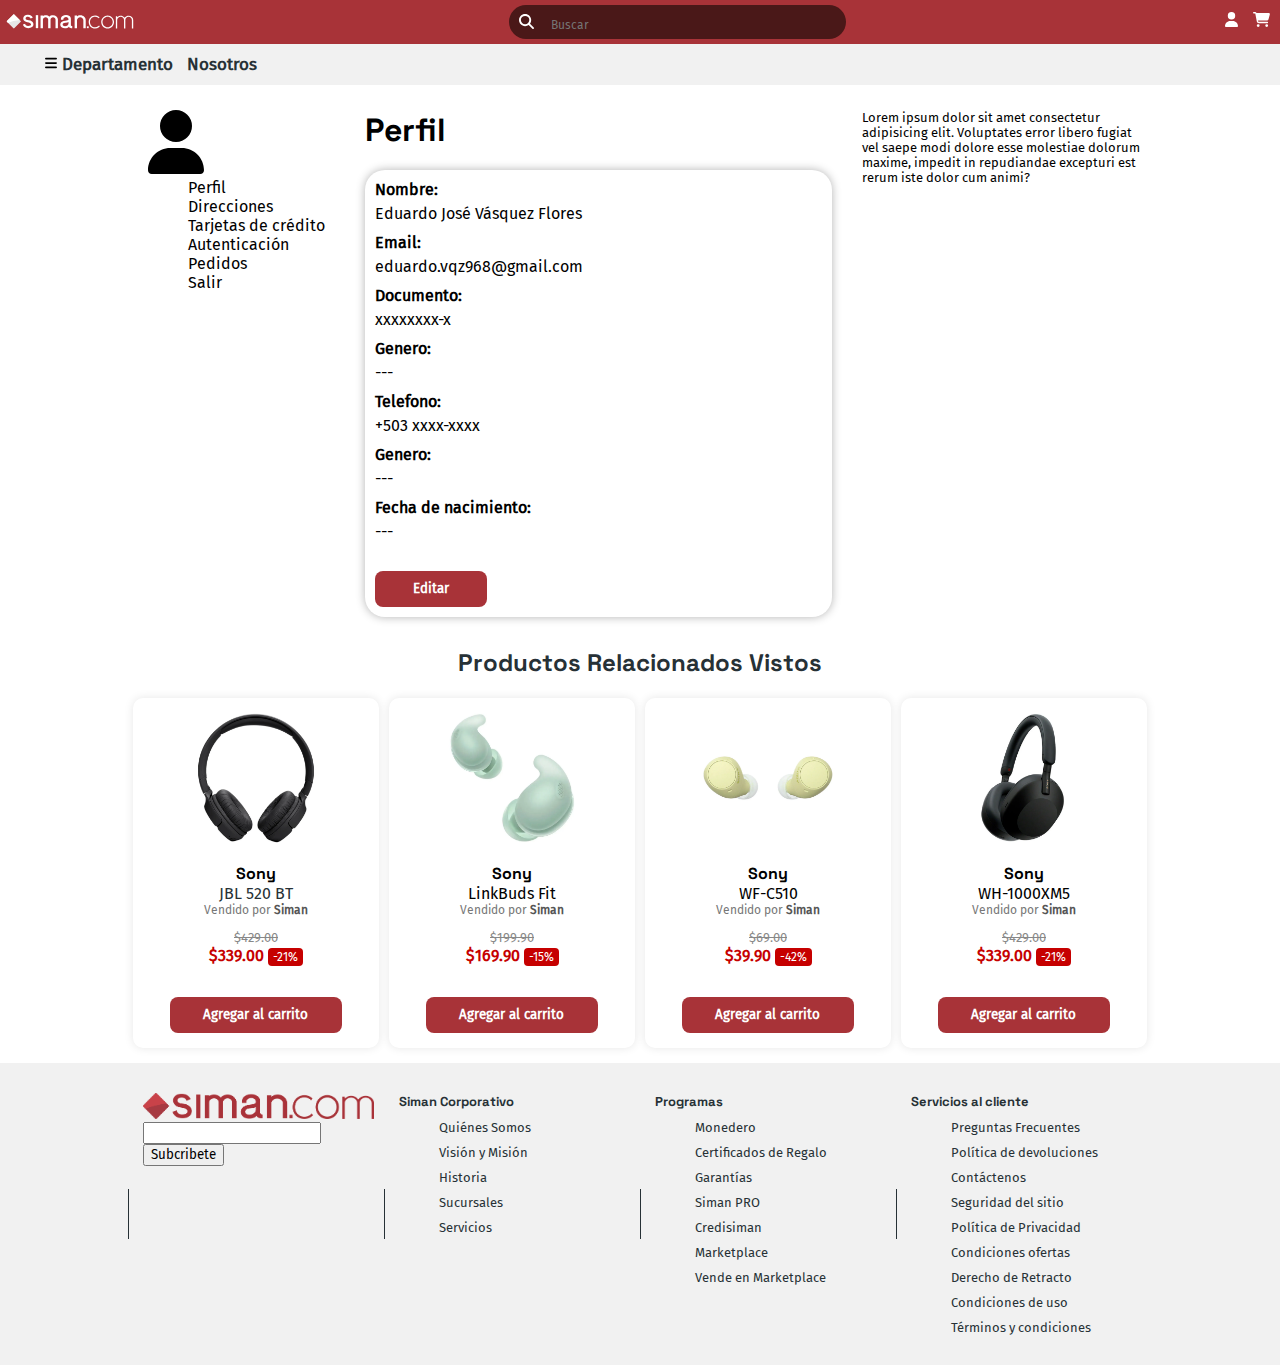
<file: perfil.html>
<!DOCTYPE html>
<html lang="en">

<head>
    <meta charset="UTF-8">
    <meta name="viewport" content="width=device-width, initial-scale=1.0">
    <link rel="stylesheet" href="Css/style.css">
    <title>Document</title>
</head>

<body>
    <header>
        <a href="index.html"><img src="Img/logo-siman.svg" alt="Logotipo"></a>
        <form action="" class="search-box">
            <span class="search-icon"><img src="Img/magnifying-glass-solid.svg" alt=""></span>
            <input type="text" placeholder="Buscar" />
        </form>
        <div class="icon-perfil-card">
            <a href="perfil.html"><img src="Img/user-solid.svg" alt=""></a>
            <a href=""><img src="Img/cart-shopping-solid.svg" alt=""></a>
        </div>
    </header>
    <nav>
        <ul>
            <li><a href=""><img src="Img/bars-solid.svg" alt="">Departamento</a></li>
            <li><a href="">Nosotros</a></li>

        </ul>
    </nav>
    <main>
        <section class="section-perfil">
            <div class="opciones">
                <img src="Img/user-solid-dark.svg" alt="">
                <ul>
                    <li>Perfil</li>
                    <li>Direcciones</li>
                    <li>Tarjetas de crédito</li>
                    <li>Autenticación</li>
                    <li>Pedidos</li>
                    <li>Salir</li>
                </ul>
            </div>

            <div class="datos">
                <h1>
                    Perfil
                </h1>

                <div class="detalles-datos">
                    <dl>
                        <dt>Nombre:</dt>
                        <dd>Eduardo José Vásquez Flores</dd>

                        <dt>Email:</dt>
                        <dd>eduardo.vqz968@gmail.com</dd>

                        <dt>Documento:</dt>
                        <dd>xxxxxxxx-x</dd>

                        <dt>Genero:</dt>
                        <dd>---</dd>
                        <dt>Telefono:</dt>
                        <dd>+503 xxxx-xxxx</dd>
                        <dt>Genero:</dt>
                        <dd>---</dd>
                        <dt>Fecha de nacimiento:</dt>
                        <dd>---</dd>
                    </dl>

                    <button>
                        Editar
                    </button>
                </div>

            </div>
            
            <div class="boletin">
                Lorem ipsum dolor sit amet consectetur adipisicing elit. Voluptates error libero fugiat vel saepe modi dolore esse molestiae dolorum maxime, impedit in repudiandae excepturi est rerum iste dolor cum animi?
            </div>
        </section>
        <h2 class="productos-sugeridos">Productos Relacionados Vistos</h2>
        <section class="contenedor-productos">
            <article class="tarjeta-productos">
                <img src="Img/JBL520BT.webp" alt="Producto">
                <h4>Sony</h4>
                <p class="titulo"><a href="producto.html">JBL 520 BT</a></p>
                <p class="vendido">Vendido por <span>Siman</span></p>
                <div class="precio">
                    <span class="anterior">$429.00</span><br>
                    <span class="actual">$339.00</span>
                    <span class="descuento">-21%</span>
                </div>
                <button>Agregar al carrito</button>
            </article>
            <article class="tarjeta-productos">
                <img src="Img/SonyLinkBudsFit.webp" alt="Producto">
                <h4>Sony</h4>
                <p class="titulo">LinkBuds Fit</p>
                <p class="vendido">Vendido por <span>Siman</span></p>
                <div class="precio">
                    <span class="anterior">$199.90</span><br>
                    <span class="actual">$169.90</span>
                    <span class="descuento">-15%</span>
                </div>
                <button>Agregar al carrito</button>
            </article>
            <article class="tarjeta-productos">
                <img src="Img/SonyWF-c510.webp" alt="Producto">
                <h4>Sony</h4>
                <p class="titulo">WF-C510</p>
                <p class="vendido">Vendido por <span>Siman</span></p>
                <div class="precio">
                    <span class="anterior">$69.00</span><br>
                    <span class="actual">$39.90</span>
                    <span class="descuento">-42%</span>
                </div>
                <button>Agregar al carrito</button>
            </article>
            <article class="tarjeta-productos">
                <img src="Img/SonyWH-1000XM5.webp" alt="Producto">
                <h4>Sony</h4>
                <p class="titulo">WH-1000XM5</p>
                <p class="vendido">Vendido por <span>Siman</span></p>
                <div class="precio">
                    <span class="anterior">$429.00</span><br>
                    <span class="actual">$339.00</span>
                    <span class="descuento">-21%</span>
                </div>
                <button>Agregar al carrito</button>
            </article>
        </section>
    </main>
    <footer>
        <div class="footer-content">
            <div class="footer-card">
                <img src="Img/siman_color.png" alt="">
                <form action="">
                    <input type="text">
                    <button>Subcribete</button>
                </form>
            </div>
            <div class="footer-card">
                <p>Siman Corporativo</p>
                <ul>
                    <li>Quiénes Somos</li>
                    <li>Visión y Misión</li>
                    <li>Historia</li>
                    <li>Sucursales</li>
                    <li>Servicios</li>
                </ul>
            </div>
            <div class="footer-card">
                <p>Programas</p>
                <ul>
                    <li>Monedero</li>
                    <li>Certificados de Regalo</li>
                    <li>Garantías</li>
                    <li>Siman PRO</li>
                    <li>Credisiman</li>
                    <li>Marketplace</li>
                    <li>Vende en Marketplace</li>
                </ul>
            </div>
            <div class="footer-card">
                <p>Servicios al cliente</p>
                <ul>
                    <li>Preguntas Frecuentes</li>
                    <li>Política de devoluciones</li>
                    <li>Contáctenos</li>
                    <li>Seguridad del sitio</li>
                    <li>Política de Privacidad</li>
                    <li>Condiciones ofertas</li>
                    <li>Derecho de Retracto</li>
                    <li>Condiciones de uso</li>
                    <li>Términos y condiciones</li>
                </ul>
            </div>
        </div>
    </footer>
</body>

</html>
</file>
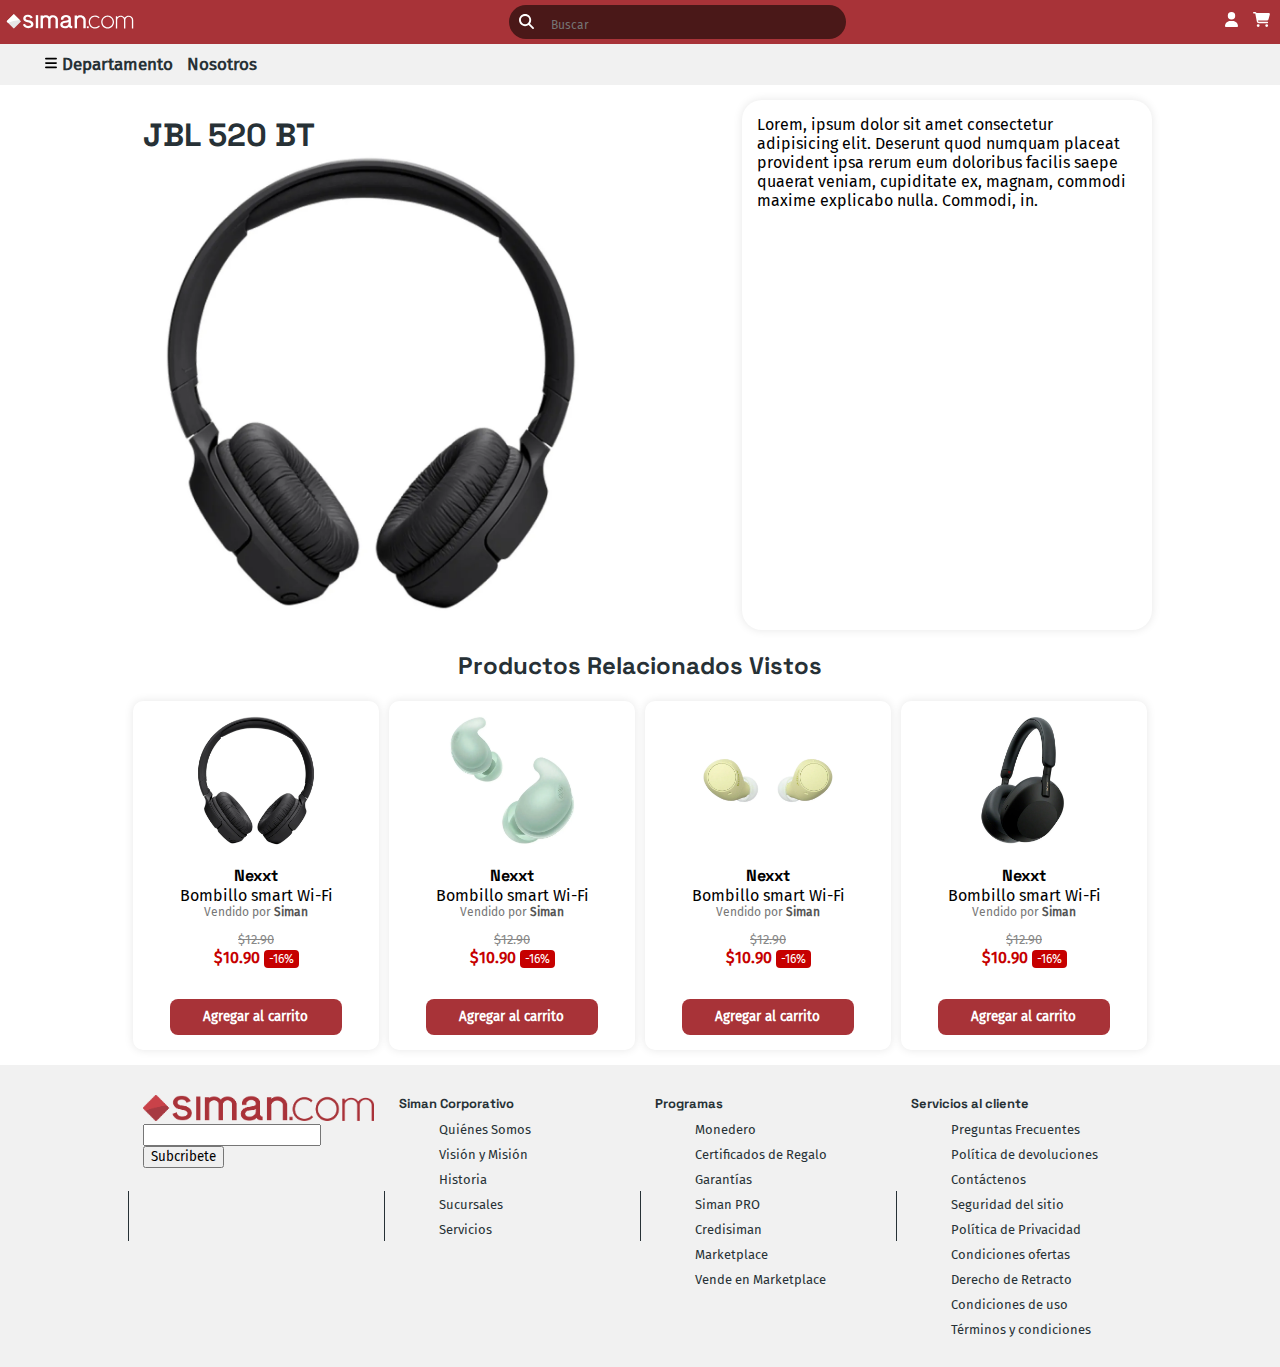
<file: producto.html>
<!DOCTYPE html>
<html lang="en">

<head>
    <meta charset="UTF-8">
    <meta name="viewport" content="width=device-width, initial-scale=1.0">
    <link rel="stylesheet" href="Css/style.css">
    <title>Document</title>
</head>

<body>
    <header>
        <a href="index.html"><img src="Img/logo-siman.svg" alt="Logotipo"></a>
        <form action="" class="search-box">
            <span class="search-icon"><img src="Img/magnifying-glass-solid.svg" alt=""></span>
            <input type="text" placeholder="Buscar" />
        </form>
        <div class="icon-perfil-card">
            <a href=""><img src="Img/user-solid.svg" alt=""></a>
            <a href=""><img src="Img/cart-shopping-solid.svg" alt=""></a>
        </div>
    </header>
    <nav>
        <ul>
            <li><a href=""><img src="Img/bars-solid.svg" alt="">Departamento</a></li>
            <li><a href="">Nosotros</a></li>

        </ul>
    </nav>
    <main>
        <section class="producto">

            <div class="imagen-producto">
                <h1>
                    JBL 520 BT
                </h1>
                <img src="Img/JBL520BT.webp" alt="Producto">
            </div>

            <div class="descripcion-producto">
                Lorem, ipsum dolor sit amet consectetur adipisicing elit. Deserunt quod numquam placeat provident ipsa
                rerum eum doloribus facilis saepe quaerat veniam, cupiditate ex, magnam, commodi maxime explicabo nulla.
                Commodi, in.
            </div>
        </section>
        <h2 class="productos-sugeridos">Productos Relacionados Vistos</h2>
        <section class="contenedor-productos">

            <article class="tarjeta-productos">
                <img src="Img/JBL520BT.webp" alt="Producto">
                <h4>Nexxt</h4>
                <p class="titulo">Bombillo smart Wi-Fi</p>
                <p class="vendido">Vendido por <span>Siman</span></p>
                <div class="precio">
                    <span class="anterior">$12.90</span><br>
                    <span class="actual">$10.90</span>
                    <span class="descuento">-16%</span>
                </div>
                <button>Agregar al carrito</button>
            </article>

            <article class="tarjeta-productos">
                <img src="Img/SonyLinkBudsFit.webp" alt="Producto">
                <h4>Nexxt</h4>
                <p class="titulo">Bombillo smart Wi-Fi</p>
                <p class="vendido">Vendido por <span>Siman</span></p>
                <div class="precio">
                    <span class="anterior">$12.90</span><br>
                    <span class="actual">$10.90</span>
                    <span class="descuento">-16%</span>
                </div>
                <button>Agregar al carrito</button>
            </article>
            <article class="tarjeta-productos">
                <img src="Img/SonyWF-c510.webp" alt="Producto">
                <h4>Nexxt</h4>
                <p class="titulo">Bombillo smart Wi-Fi</p>
                <p class="vendido">Vendido por <span>Siman</span></p>
                <div class="precio">
                    <span class="anterior">$12.90</span><br>
                    <span class="actual">$10.90</span>
                    <span class="descuento">-16%</span>
                </div>
                <button>Agregar al carrito</button>
            </article>
            <article class="tarjeta-productos">
                <img src="Img/SonyWH-1000XM5.webp" alt="Producto">
                <h4>Nexxt</h4>
                <p class="titulo">Bombillo smart Wi-Fi</p>
                <p class="vendido">Vendido por <span>Siman</span></p>
                <div class="precio">
                    <span class="anterior">$12.90</span><br>
                    <span class="actual">$10.90</span>
                    <span class="descuento">-16%</span>
                </div>
                <button>Agregar al carrito</button>
            </article>
        </section>
    </main>
    <footer>
        <div class="footer-content">
            <div class="footer-card">
                <img src="Img/siman_color.png" alt="">
                <form action="">
                    <input type="text">
                    <button>Subcribete</button>
                </form>
            </div>
            <div class="footer-card">
                <p>Siman Corporativo</p>
                <ul>
                    <li>Quiénes Somos</li>
                    <li>Visión y Misión</li>
                    <li>Historia</li>
                    <li>Sucursales</li>
                    <li>Servicios</li>
                </ul>
            </div>
            <div class="footer-card">
                <p>Programas</p>
                <ul>
                    <li>Monedero</li>
                    <li>Certificados de Regalo</li>
                    <li>Garantías</li>
                    <li>Siman PRO</li>
                    <li>Credisiman</li>
                    <li>Marketplace</li>
                    <li>Vende en Marketplace</li>
                </ul>
            </div>
            <div class="footer-card">
                <p>Servicios al cliente</p>
                <ul>
                    <li>Preguntas Frecuentes</li>
                    <li>Política de devoluciones</li>
                    <li>Contáctenos</li>
                    <li>Seguridad del sitio</li>
                    <li>Política de Privacidad</li>
                    <li>Condiciones ofertas</li>
                    <li>Derecho de Retracto</li>
                    <li>Condiciones de uso</li>
                    <li>Términos y condiciones</li>
                </ul>
            </div>
        </div>
    </footer>
</body>

</html>
</file>
<file: Css/style.css>
@font-face {
    font-family: 'Fira Sans Regular';
    src: url('../fonts/FiraSans-Regular.ttf') format('truetype');
    font-weight: 100;
    font-style: normal;
}

@font-face {
    font-family: 'Space Grotesk';
    src: url('../fonts/SpaceGrotesk-VariableFont_wght.ttf') format('truetype');
    font-weight: 100 700;
    font-style: normal;
}

:root {
    --radio: 20px;
    --color-font-light: #f1f1f1;
    --color-dark: #273136;
    --color-primary: #a83338;
    --color-secondary: #4a1818;
    --color-scalet-red: #c60000;
}

* {
    font-family: 'Fira Sans Regular';
    margin: 0px;
}

a {
    text-decoration: none;
}

h1,
h2,
h4,
.footer-card p {
    font-family: "Space Grotesk";
}

ul {
    list-style-type: none;
}

header {
    padding: 5px;
    background-color: var(--color-primary);
    color: var(--color-font-light);
    font-size: 20px;
    width: 100%;
    display: flex;
    justify-content: space-between;
    position: relative;
    box-sizing: border-box;
    align-items: center;

    img {
        height: 15px;
    }

    .search-box {
        background-color: var(--color-secondary);
        border-radius: var(--radio);
        align-items: center;
        padding: 5px 10px;
        width: 25%;

        .search-icon {
            margin-right: 10px;
            font-size: 14px;
            color: var(--color-font-light);
        }

        input {
            background: transparent;
            border: none;
            outline: none;
            color: var(--color-font-light);
            font-size: 12px;
        }
    }

    .icon-perfil-card a img {
        margin: 5px;
    }
}

nav {
    background-color: var(--color-font-light);
    align-items: center;

    ul {
        padding: 10px;
        margin-left: 25px;
    }

    ul li {
        display: inline-block;
        margin-left: 10px;
    }

    ul li:hover {
        text-decoration: underline;
    }

    ul li a {
        color: var(--color-dark);
        font-weight: bolder;
        font-size: 17px;
    }

    ul li a img {
        width: 12px;
        margin-right: 5px;
    }

}

aside {
    background-color: var(--color-dark);
    border-top-left-radius: var(--radio);
    border-bottom-left-radius: var(--radio);
    border-bottom-right-radius: var(--radio);

    img {
        padding: 0px;
        margin: 0px;
        width: 100%;
        border-top-left-radius: var(--radio);
        border-bottom-right-radius: var(--radio);
    }

    a,
    .a-secundario {
        margin: 20px;
        font-weight: bolder;
        text-decoration: none;
        color: var(--color-font-light);
    }

    a {
        font-size: 20px;
    }

    .a-secundario {
        font-size: 15px;
    }
}

main {
    width: 80%;
    margin: auto;
}

h2 {
    color: var(--color-dark);
    text-align: center;
    font-weight: bolder;
    margin-top: 20px;
    margin-bottom: 20px;
}

.producto {
    margin-top: 15px;
    margin-bottom: 15px;
    display: flex;
    justify-content: space-between;

    .imagen-producto {
        width: 60%;
        margin-right: 15px;

        h1 {
            color: var(--color-dark);
        }

        img {
            width: 80%;
        }

        img:hover {
            width: 100%;
            transition: width 0.5s ease;
        }
    }

    .descripcion-producto {
        width: 40%;
        box-shadow: 0 0 10px rgba(0, 0, 0, 0.1);
        align-items: center;

        .precio {
            align-items: center;
            justify-content: center;
            gap: 8px;
            margin-bottom: 12px;

            .anterior {
                text-decoration: line-through;
                color: #888;
                font-size: 13px;
            }

            .actual {
                color: var(--color-scalet-red);
                font-weight: bold;
            }

            .descuento {
                background-color: var(--color-scalet-red);
                color: white;
                font-size: 12px;
                padding: 2px 5px;
                border-radius: 4px;
            }
        }

        button {
            background-color: var(--color-primary);
            color: white;
            border: none;
            margin-top: 20px;
            padding: 10px;
            border-radius: 8px;
            cursor: pointer;
            font-weight: bold;
            width: 100%;
            transition: background-color 0.3s ease;
        }

        button:hover {
            background-color: #a00000;
        }
    }

    .imagen-producto,
    .descripcion-producto {
        padding: 15px;
        border-radius: var(--radio);
    }
}

.contenedor-productos {
    margin-top: 15px;
    margin-bottom: 15px;
    display: flex;
    justify-content: space-between;

    .tarjeta-productos {
        width: 25%;
        background-color: rgb(255, 255, 255);
        border-radius: 10px;
        padding: 15px;
        box-shadow: 0 0 10px rgba(0, 0, 0, 0.1);
        text-align: center;
        display: flex;
        flex-direction: column;
        align-items: center;
        margin-left: 5px;
        margin-right: 5px;
    }

    img {
        width: 60%;
        height: auto;
        border-radius: 6px;
        align-items: center;
        margin-bottom: 10px;
        margin-bottom: 20px;
    }

    .marca {
        font-size: 13px;
        font-weight: bold;
        color: #444;
        margin-bottom: 4px;
    }

    .nombre {
        font-size: 14px;
        font-weight: 500;
        color: #111;
        margin-bottom: 6px;
    }

    .titulo a {
        color: var(--color-dark);
    }

    .vendido {
        font-size: 12px;
        color: #777;
        margin-bottom: 10px;
    }

    .vendido span {
        color: #555;
        font-weight: bold;
    }

    .precio {
        align-items: center;
        justify-content: center;
        gap: 8px;
        margin-bottom: 12px;
    }

    .anterior {
        text-decoration: line-through;
        color: #888;
        font-size: 13px;
    }

    .actual {
        color: var(--color-scalet-red);
        font-weight: bold;
        font-size: 16px;
    }

    .descuento {
        background-color: var(--color-scalet-red);
        color: white;
        font-size: 12px;
        padding: 2px 5px;
        border-radius: 4px;
    }

    button {
        background-color: var(--color-primary);
        color: white;
        border: none;
        margin-top: 20px;
        padding: 10px;
        border-radius: 8px;
        cursor: pointer;
        font-weight: bold;
        width: 80%;
        transition: background-color 0.3s ease;
    }

    button:hover {
        background-color: #a00000;
    }
}

.section-perfil {
    margin-top: 15px;
    margin-bottom: 15px;
    display: flex;
    justify-content: space-between;

    .datos,
    .boletin,
    .opciones {
        margin-left: 10px;
        padding: 10px;
    }

    .opciones {
        width: 20%;

        img {
            width: 30%;
            align-items: center;
            margin: auto;
        }

        .perfil-option {
            ul {
                margin: 0px;
                padding: 0px;
            }

            ul li {
                margin-top: 15px;
                margin-bottom: 15px;
                width: 80%;
                border-bottom: 1px solid var(--color-primary);
            }
        }
    }



    .datos {
        width: 50%;

        .detalles-datos {
            margin-top: 20px;
            box-shadow: 0 0 10px rgba(0, 0, 0, 0.3);
            padding: 10px;
            border-radius: var(--radio);
        }

        dt {
            font-weight: bolder;
            margin-bottom: 5px;
        }

        dd {
            margin-bottom: 10px;
        }

        button {
            background-color: var(--color-primary);
            color: white;
            border: none;
            margin-top: 20px;
            padding: 10px;
            border-radius: 8px;
            cursor: pointer;
            font-weight: bold;
            width: 25%;
            transition: background-color 0.3s ease;
        }

        button:hover {
            background-color: #a00000;
        }
    }

    .boletin {
        width: 30%;
        font-size: small;
        align-items: center;

        .informativo {
            border: 1px solid #111;
            padding: 10px;

            .boletin-informativo {
                color: var(--color-scalet-red);
                margin-bottom: 10px;
            }

            p {
                margin-bottom: 10px;
            }
        }

    }
}

footer {
    width: 100%;
    background-color: var(--color-font-light);
    font-size: small;
    color: var(--color-dark);
    padding-top: 30px;
    padding-bottom: 30px;

    .footer-content {
        width: 80%;
        margin: auto;
        display: flex;
    }

    .footer-card {
        position: relative;
        padding-left: 15px;
        padding-right: 10px;
        width: 25%;

        p {
            font-weight: bolder;
        }

        img {
            width: 100%;
        }

        ul li {
            margin-top: 10px;
        }
    }

    .footer-card::before {
        content: "";
        position: absolute;
        left: 0;
        top: 50%;
        /* Partimos desde la mitad */
        transform: translateY(-50%);
        /* Centramos verticalmente */
        height: 50px;
        /* Altura de la línea */
        width: 1px;
        /* Grosor de la línea */
        background-color: var(--color-dark);
        /* Color de la línea */
    }
}

@media screen and (max-width: 768px) {

    header {
        flex-direction: column;
        align-items: flex-start;

        .search-box {
            width: 100%;
            margin-top: 10px;
        }

        .icon-perfil-card {
            align-self: flex-end;
        }
    }

    nav {
        ul {
            margin-left: 0;
            padding: 10px;
            display: flex;
            flex-direction: column;
            align-items: flex-start;
        }

        ul li {
            margin-left: 0;
            margin-bottom: 8px;
        }
    }

    aside {
        border-radius: 0;
        img {
            border-radius: 0;
        }

        a, .a-secundario {
            margin: 10px;
            font-size: 16px;
        }

        .a-secundario {
            font-size: 13px;
        }
    }

    main {
        width: 95%;
        padding: 0 10px;
    }

    .producto {
        flex-direction: column;

        .imagen-producto, .descripcion-producto {
            width: 100%;
            margin: 0;
        }

        .imagen-producto img {
            width: 100%;
        }

        .descripcion-producto button {
            width: 100%;
        }
    }

    .contenedor-productos {
        flex-direction: column;
        align-items: center;

        .tarjeta-productos {
            width: 90%;
            margin-bottom: 20px;
        }

        button {
            width: 100%;
        }
    }

    .section-perfil {
        flex-direction: column;

        .datos, .boletin, .opciones {
            width: 100%;
            margin-left: 0;
        }

        .opciones img {
            width: 50%;
        }

        .perfil-option ul li {
            width: 100%;
        }

        .datos button {
            width: 100%;
        }
    }

    footer {
        .footer-content {
            flex-direction: column;
            width: 100%;
        }

        .footer-card {
            width: 100%;
            padding: 15px 10px;

            &::before {
                content: none;
            }
        }
    }

    h2 {
        font-size: 20px;
        margin-top: 15px;
        margin-bottom: 15px;
    }

    h1 {
        font-size: 22px;
    }

}
</file>
